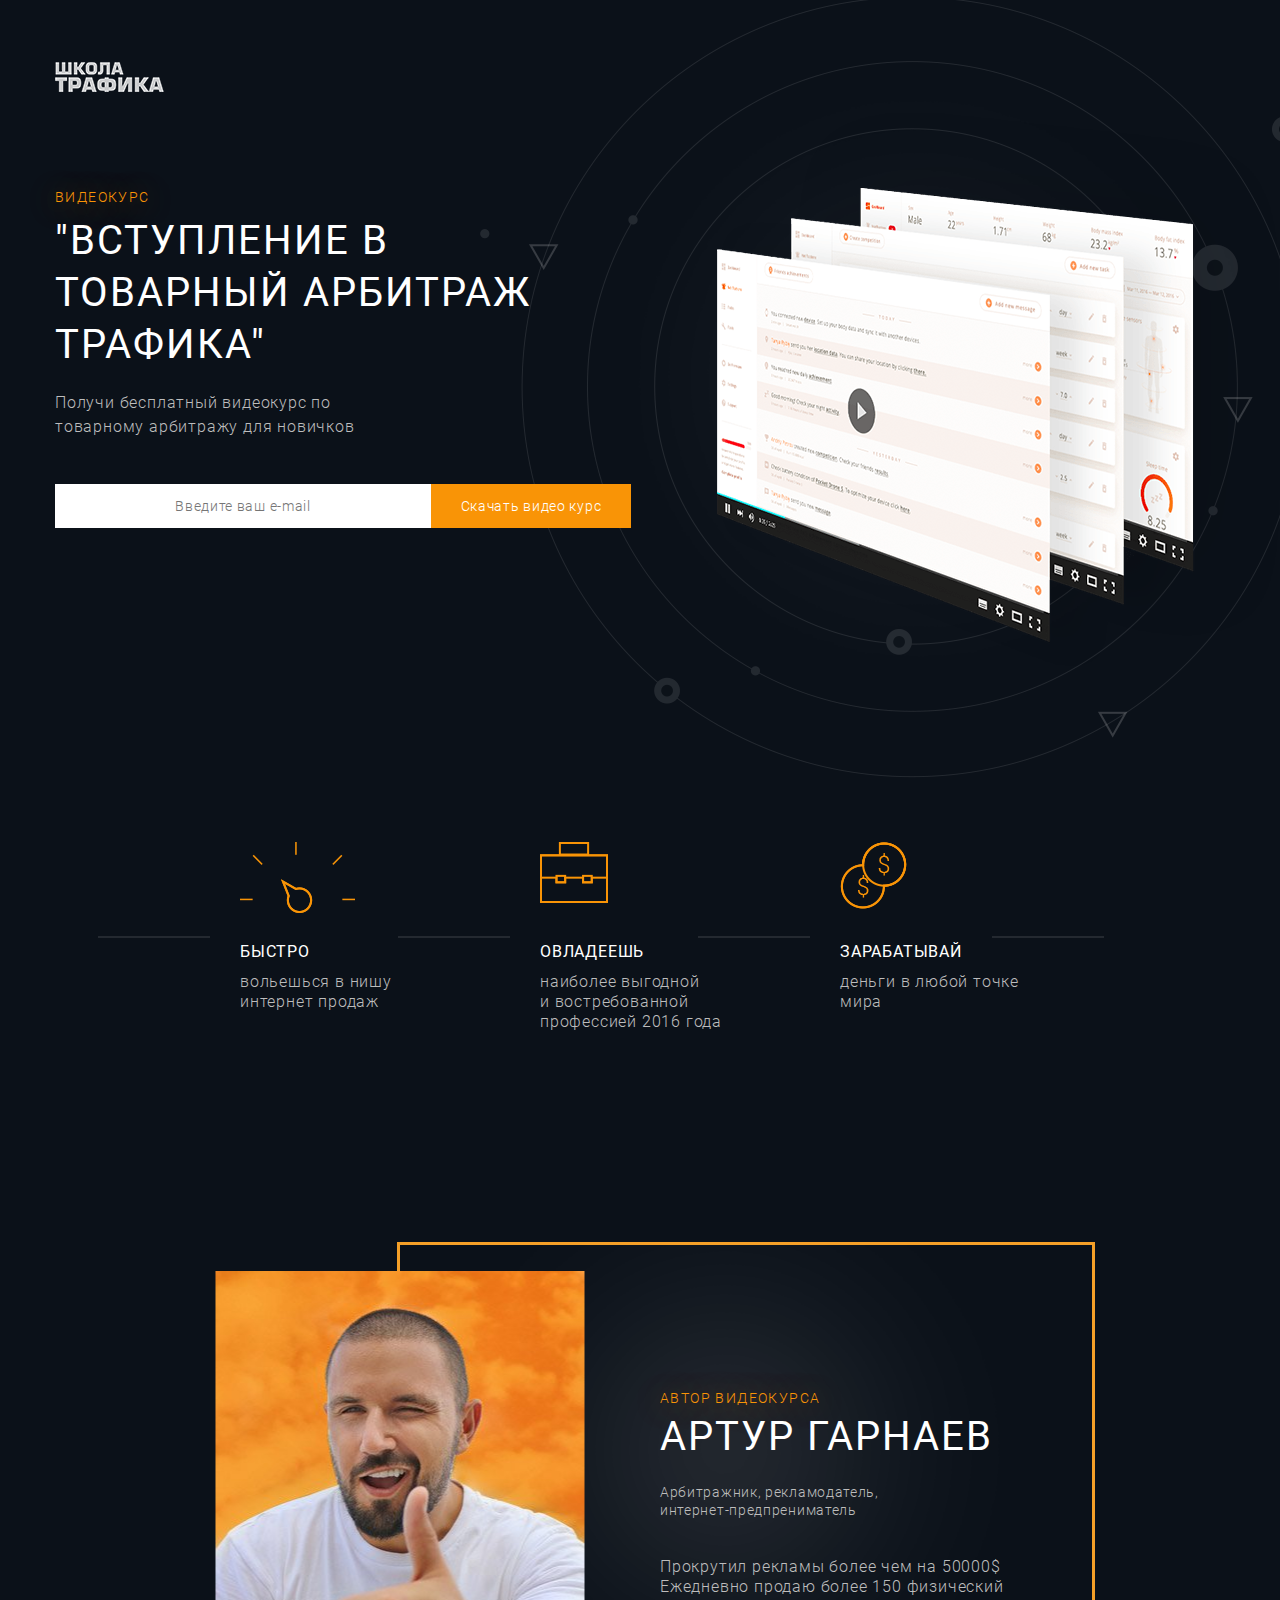
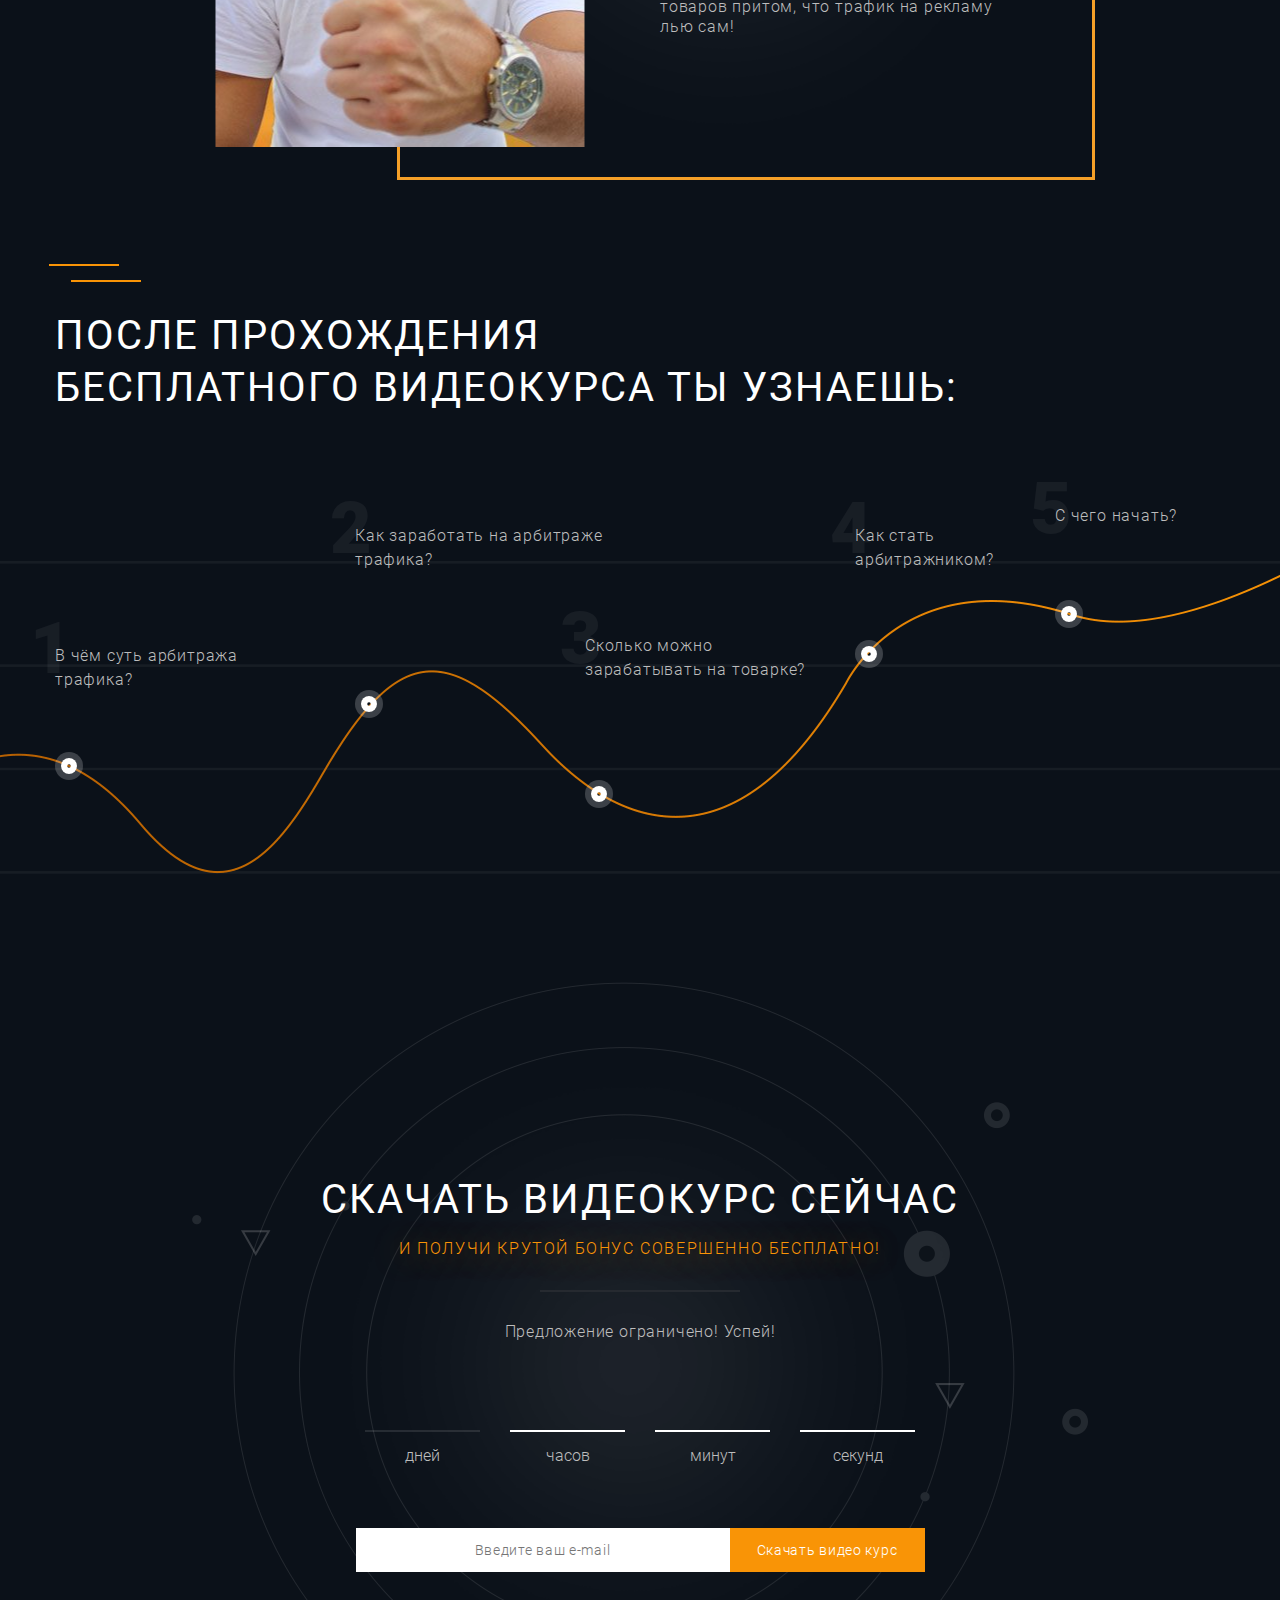
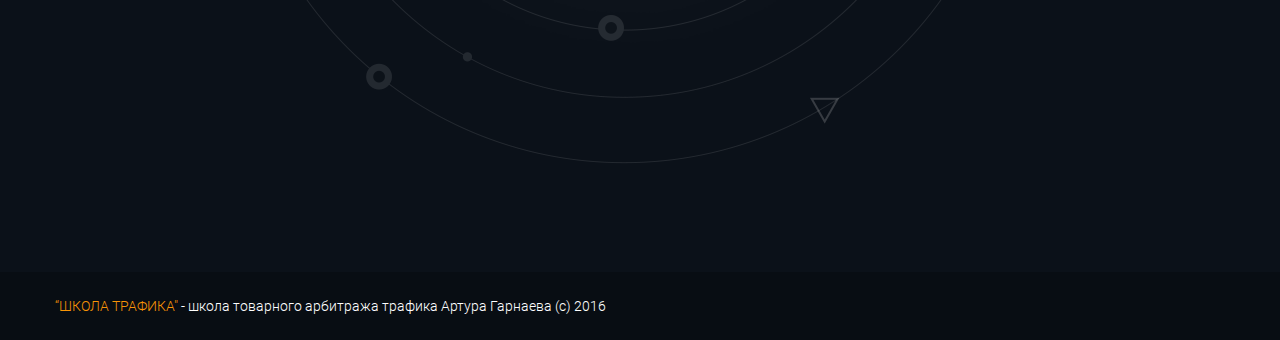
<file: index.html>
<!doctype html>
<html lang="ru">
<head>
  <meta charset="UTF-8">
  <meta name="viewport"
        content="width=device-width, initial-scale=1.0, minimum-scale=1.0">
  <meta http-equiv="X-UA-Compatible" content="ie=edge">
  <title>Document</title>
  <style>
    @font-face{font-family:'Roboto';font-style:normal;font-weight:300;src:local('Roboto Light'),local('Roboto-Light'),url('fonts/roboto-v18-cyrillic_latin-300.woff2') format('woff2'),url('fonts/roboto-v18-cyrillic_latin-300.woff') format('woff')}@font-face{font-family:'Roboto';font-style:normal;font-weight:400;src:local('Roboto'),local('Roboto-Regular'),url('fonts/roboto-v18-cyrillic_latin-regular.woff2') format('woff2'),url('fonts/roboto-v18-cyrillic_latin-regular.woff') format('woff')}@font-face{font-family:'Roboto';font-style:normal;font-weight:500;src:local('Roboto Medium'),local('Roboto-Medium'),url('fonts/roboto-v18-cyrillic_latin-500.woff2') format('woff2'),url('fonts/roboto-v18-cyrillic_latin-500.woff') format('woff')}@font-face{font-family:'Roboto';font-style:normal;font-weight:700;src:local('Roboto Bold'),local('Roboto-Bold'),url('fonts/roboto-v18-cyrillic_latin-700.woff2') format('woff2'),url('fonts/roboto-v18-cyrillic_latin-700.woff') format('woff')}@font-face{font-family:'Roboto';font-style:normal;font-weight:900;src:local('Roboto Black'),local('Roboto-Black'),url('fonts/roboto-v18-cyrillic_latin-900.woff2') format('woff2'),url('fonts/roboto-v18-cyrillic_latin-900.woff') format('woff')}html{font-family:sans-serif;-ms-text-size-adjust:100%;-webkit-text-size-adjust:100%}body{margin:0}header,main,section{display:block}h1{font-size:2em;margin:0.67em 0}img{border:0}button,input{color:inherit;font:inherit;margin:0}button{overflow:visible}button{text-transform:none}button{-webkit-appearance:button}button::-moz-focus-inner,input::-moz-focus-inner{border:0;padding:0}input{line-height:normal}html{font-family:Arial,serif}html{font-family:'Arial',sans-serif}body{background-color:#0b1119;margin:0;font-weight:400;-webkit-text-size-adjust:none;-webkit-appearance:none;-webkit-overflow-scrolling:touch}img{max-width:100%;height:auto}ul{padding:0;margin:0;list-style:none}li{list-style-type:none;margin:0;padding:0}p{margin:0}.container{width:90.625%;margin:0 auto}@media (min-width:660px){.container{width:94.791666666%}}@media (min-width:1170px){.container{width:95%;max-width:1170px}}.title{margin:0;font-family:Roboto,sans-serif;font-weight:400;color:#ffffff;font-size:20px;line-height:30px;text-transform:uppercase;text-align:center;letter-spacing:0.05em}@media (min-width:660px){.title{font-size:28px;line-height:36px}}@media (min-width:1170px){.title{font-size:40px;line-height:52px}}.input{width:100%;box-sizing:border-box;font-family:Roboto,sans-serif;font-weight:300;font-size:14px;color:#afafaf;border:none;padding:14px;text-align:center;letter-spacing:0.05em}.btn{box-sizing:border-box;font-family:Roboto,sans-serif;font-weight:300;font-size:14px;padding:14px 0;border:none;color:#ffffff;background-color:#f99406;width:100%;text-align:center;letter-spacing:0.05em}.page-header{background-image:url("img/screenshots-mobile.png"),url("img/bg-mobile.png");background-position:center 265px,center 200px;background-repeat:no-repeat,no-repeat}.page-header__logo{padding-top:32px;padding-bottom:32px;vertical-align:top}@media (min-width:660px){.page-header{padding-bottom:110px;background-image:url("img/screenshots-tablet.png"),url("img/bg-tablet.png");background-position:450px 115px,328px 31px}.page-header__logo{padding-top:62px;padding-bottom:62px}}@media (min-width:1170px){.page-header{padding-bottom:250px;background-image:url("img/screenshots-desktop.png"),url("img/bg-desktop.png");background-position:right,125% 100%}}.intro__inner{display:flex;flex-direction:column;align-items:center}.intro__desc{font-family:Roboto,sans-serif;font-weight:300;text-transform:uppercase;color:#f99406;font-size:14px;line-height:26px;letter-spacing:0.1em;text-shadow:0px 3px 26.73px rgba(249,148,6,0.59);margin-bottom:5px}.intro__title{margin-bottom:10px}.intro__text{font-family:Roboto,sans-serif;font-weight:300;font-size:16px;line-height:24px;letter-spacing:0.05em;color:#bdbdbd;text-align:center}.intro__field{padding-top:270px}@media (min-width:480px){.intro__field{padding-top:350px}}@media (min-width:660px){.intro{padding-top:30px}.intro__inner{align-items:flex-start}.intro__title{text-align:left;max-width:415px;margin-bottom:20px}.intro__field{padding-top:0}.intro__text{max-width:300px;text-align:left;margin-bottom:45px}}@media (min-width:1170px){.intro__title{max-width:580px}.intro__inputs{display:flex}.intro__input{width:376px}.intro__btn{width:200px}}.features{padding-top:64px}.features__item{padding-top:100px;text-align:center;margin-bottom:45px;background-repeat:no-repeat;background-position:center 0px}.features__item:first-child{background-image:url("img/icon-quick.png")}.features__item:nth-child(2){background-image:url("img/icon-portfolio.png")}.features__item:last-child{background-image:url("img/icon-money.png");margin-bottom:0}@media (min-width:660px){.features__list{display:flex;justify-content:flex-start;max-width:625px;margin:0 auto}.features__item{text-align:left;background-position:left top;margin-bottom:0}}@media (min-width:1170px){.features__list{max-width:900px;justify-content:space-around}.features__item{width:200px;position:relative}.features__item::before{content:"";position:absolute;top:50%;left:-86px;-webkit-transform:translateX(-50%) translateY(-50%);transform:translateX(-50%) translateY(-50%);width:112px;height:2px;background-color:#242930}.features__item:last-child::after{content:"";position:absolute;top:50%;right:-120px;-webkit-transform:translateX(-50%) translateY(-50%);transform:translateX(-50%) translateY(-50%);width:112px;height:2px;background-color:#242930}}.results__break{display:none}@media (min-width:660px){.results__break--tablet{display:none}}@media (min-width:1170px){.results__break--tablet{display:none}}
  </style>
</head>
<body>

<header class="page-header">
  <div class="container">
    <img src="img/logo.png" alt="" class="page-header__logo" width="109" height="30">
    <section class="intro">
      <div class="intro__inner">
        <span class="intro__desc">Видеокурс</span>
        <h1 class="intro__title title">"Вступление в товарный арбитраж трафика"</h1>
        <p class="intro__text">Получи бесплатный видеокурс
          по товарному арбитражу для новичков</p>
        <form action="#" class="intro__field">
          <div class="intro__inputs">
            <input type="email" class="intro__input input" placeholder="Введите ваш e-mail">
            <button class="intro__btn btn">Скачать видео курс</button>
          </div>
        </form>
      </div>
    </section>
  </div>
</header>

<main class="page-content">
  <section class="features">
    <div class="container">
      <ul class="features__list">
        <li class="features__item">
          <span class="features__desc">Быстро</span>
          <p class="features__text">вольешься в нишу интернет продаж</p>
        </li>
        <li class="features__item">
          <span class="features__desc">Овладеешь</span>
          <p class="features__text">наиболее выгодной <br>
            и востребованной профессией 2016 года</p>
        </li>
        <li class="features__item">
          <span class="features__desc">Зарабатывай</span>
          <p class="features__text">деньги в любой
            точке мира</p>
        </li>
      </ul>
    </div>
  </section>

  <section class="author">
    <div class="container">
      <div class="author__inner">
        <div class="author__column author__column--absolute">
          <picture>
            <source media="(min-width: 1170px)" srcset="img/author-desktop.jpg">
            <source media="(min-width: 660px)" srcset="img/author-tablet.jpg">
            <source media="(min-width: 320px)" srcset="img/author-mobile.jpg">
            <img src="img/author-mobile.jpg" alt="Артур Гарнаев" class="order__img">
          </picture>
        </div>
        <div class="author__column">
          <span class="author__desc">Автор видеокурса</span>
          <h2 class="author__name title">Артур Гарнаев</h2>
          <p class="author__post">Арбитражник, рекламодатель,
            интернет-предпрениматель</p>
          <p class="author__text">Прокрутил рекламы более чем на 50000$ Ежедневно продаю более 150 физический товаров притом, что трафик на рекламу лью сам!</p>
        </div>
      </div>
    </div>
  </section>

  <section class="results">
    <div class="container">
      <div class="results__inner">
        <h2 class="results__title title">После прохождения <br class="results__break results__break--desktop">
          бесплатного видеокурса <br class="results__break results__break--tablet"> ты узнаешь:</h2>
        <div class="results__chart">
          <ul class="results__list">
            <li class="results__item" title="Суть в том..." tabindex="0">В чём суть арбитража трафика?</li>
            <li class="results__item" title="Заработать можно..." tabindex="0">Как заработать на арбитраже трафика?</li>
            <li class="results__item" title="Можно зарабатывать..." tabindex="0">Сколько можно <br class="results__break--desktop"> зарабатывать на товарке?</li>
            <li class="results__item" title="Стать можно..." tabindex="0">Как стать <br class="results__break--desktop"> арбитражником?</li>
            <li class="results__item" title="Начать можно с..." tabindex="0">С чего начать?</li>
          </ul>
        </div>
      </div>
    </div>
  </section>

  <section class="download">
    <div class="container">
      <div class="download__inner">
        <h2 class="download__title title">Скачать видеокурс сейчас</h2>
        <span class="download__desc">и получи крутой бонус совершенно бесплатно!</span>
        <p class="download__text">Предложение ограничено! Успей!</p>
        <ul class="download__list">
          <li class="download__item">
            <span class="download__time download__time--inactive days"></span>
            <span class="download__date">дней</span>
          </li>
          <li class="download__item">
            <span class="download__time hours"></span>
            <span class="download__date">часов</span>
          </li>
          <li class="download__item">
            <span class="download__time minutes"></span>
            <span class="download__date">минут</span>
          </li>
          <li class="download__item">
            <span class="download__time seconds"></span>
            <span class="download__date">секунд</span>
          </li>
        </ul>
        <form action="#" class="download__field">
          <div class="download__inputs">
            <input type="email" class="download__input input" placeholder="Введите ваш e-mail">
            <button class="download__btn btn">Скачать видео курс</button>
          </div>
        </form>
      </div>


    </div>
  </section>
</main>

<footer class="page-footer">
  <div class="container">
    <small class="page-footer__copyright"><span class="page-footer__desc">“ШКОЛА ТРАФИКА"</span> - школа товарного арбитража трафика Артура Гарнаева (с) 2016</small>
  </div>
</footer>


<script src="js/script.min.js" defer></script>
<script>
  document.addEventListener('DOMContentLoaded', function () {
    var styles = ['css/style.min.css'];
    styles.forEach(function (path) {
      var link = document.createElement('link');
      link.rel = 'stylesheet';
      link.href = path;
      document.head.appendChild(link);
    });
  });
</script>
</body>
</html>
</file>
